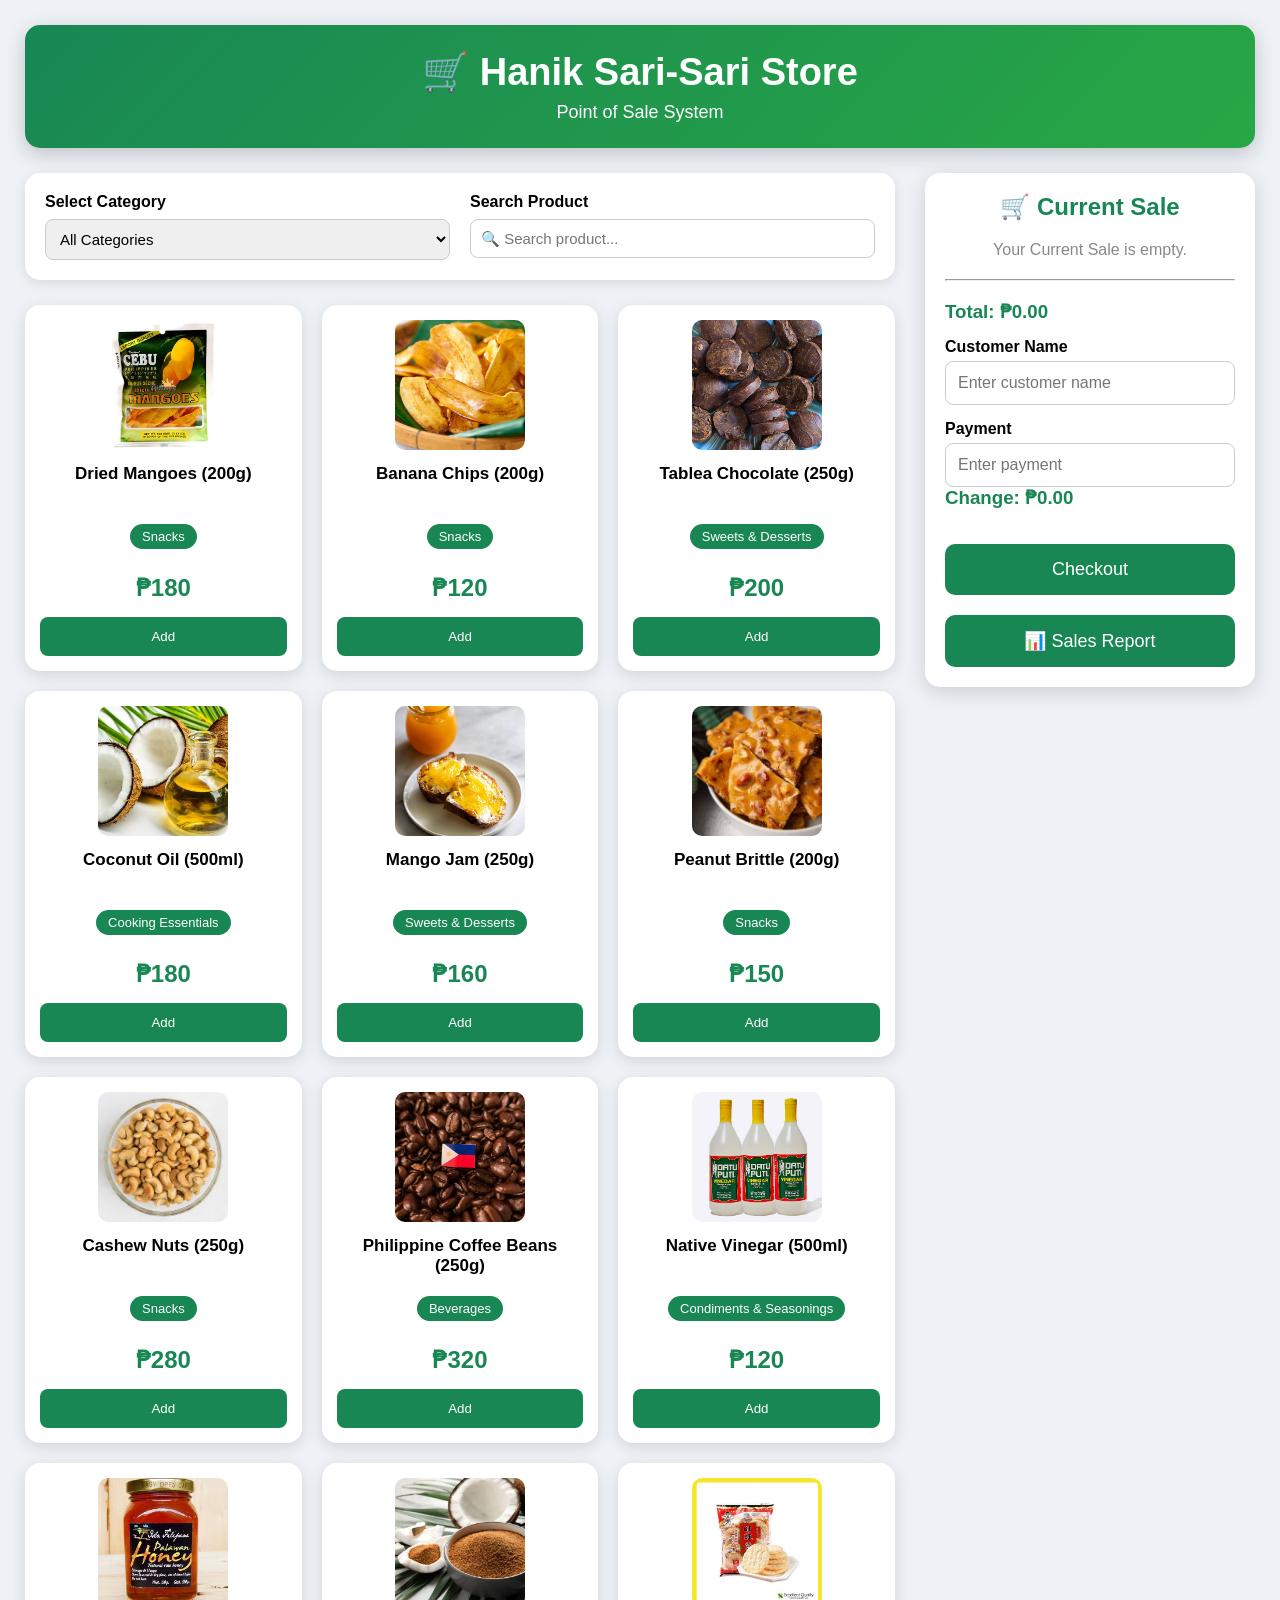
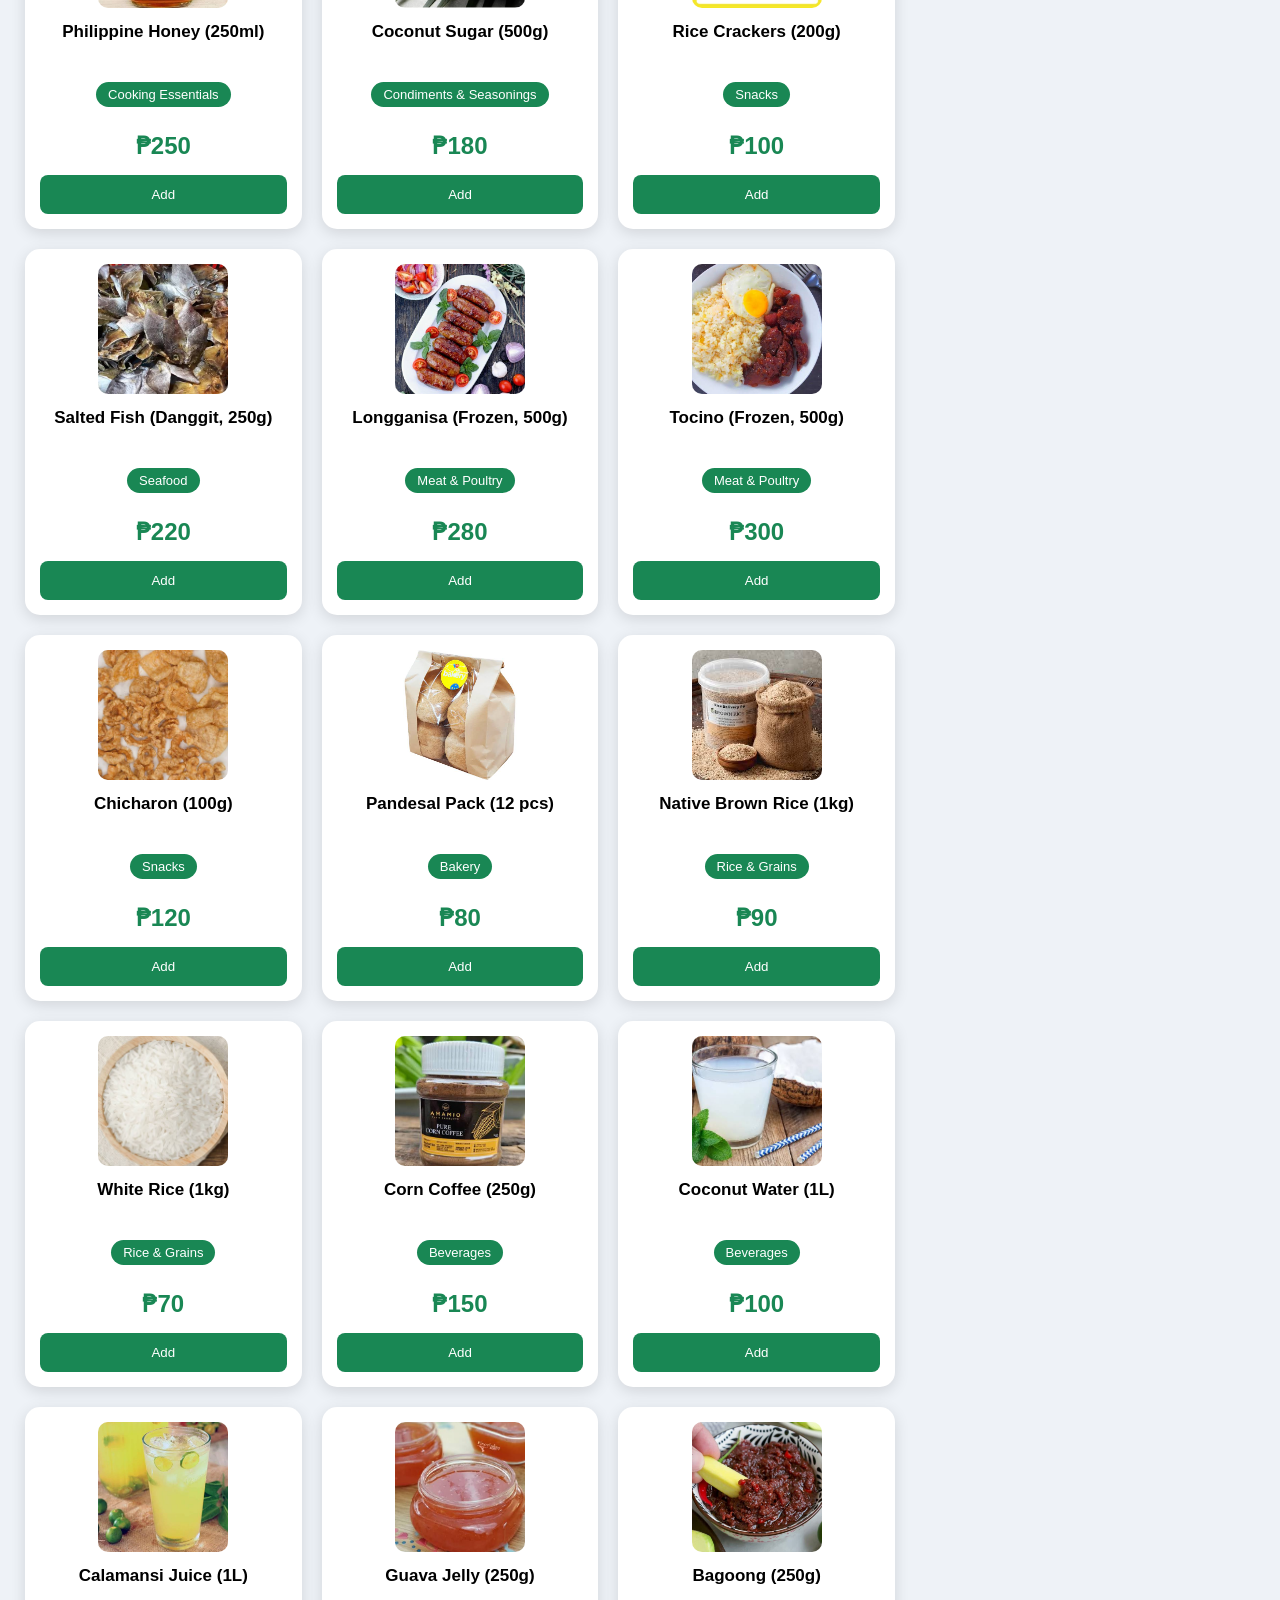
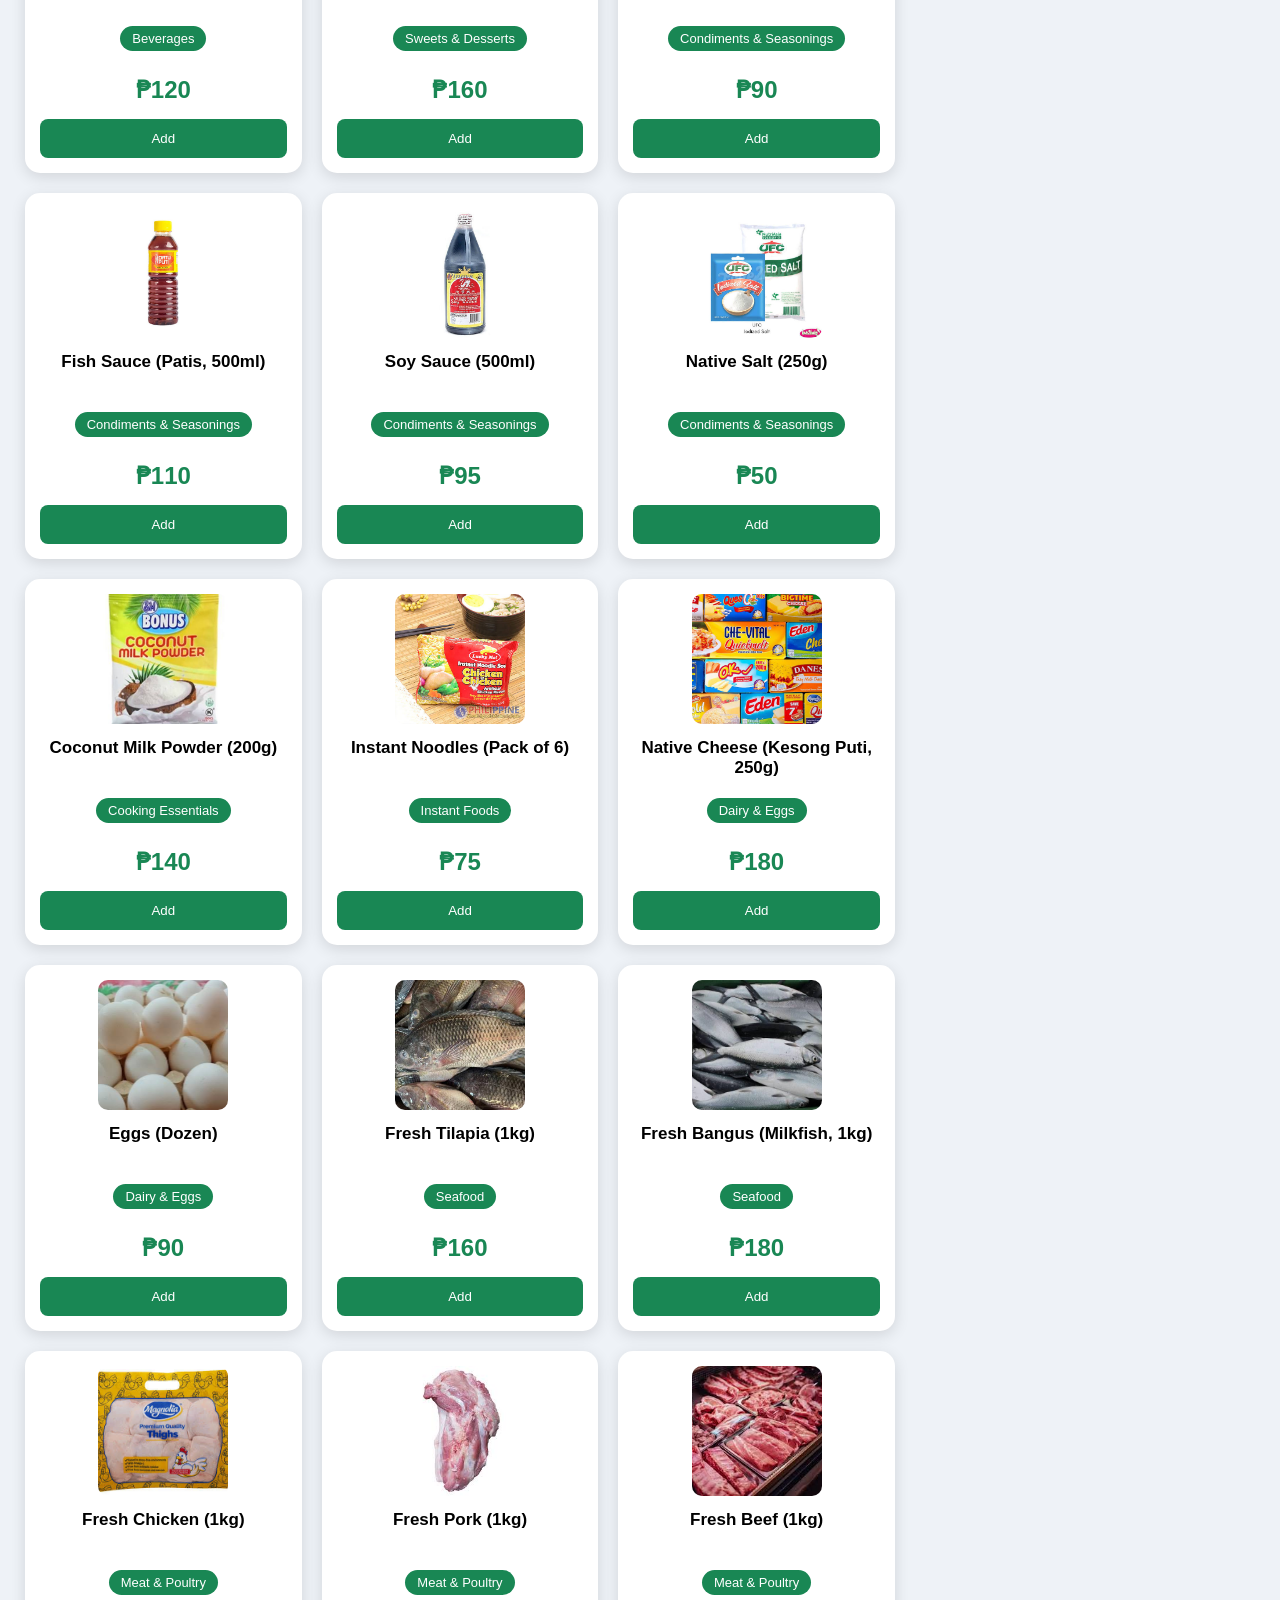
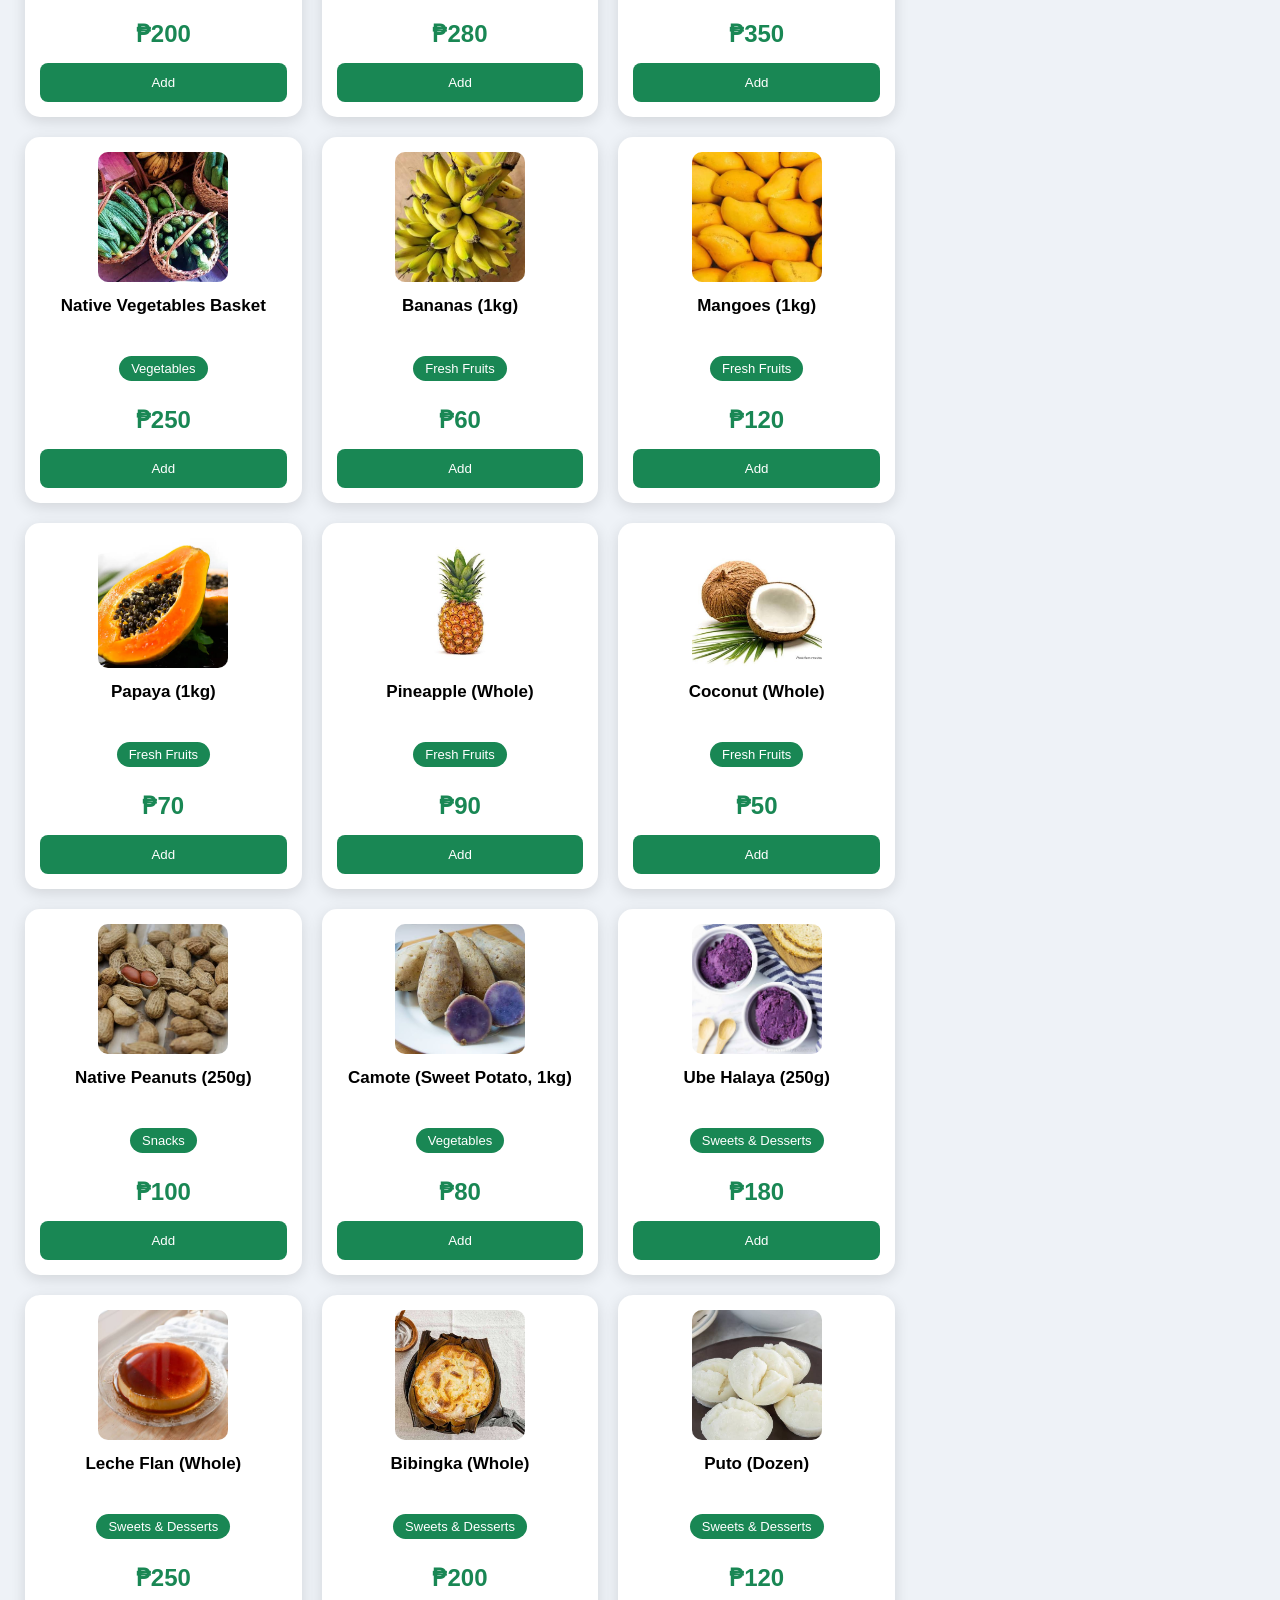
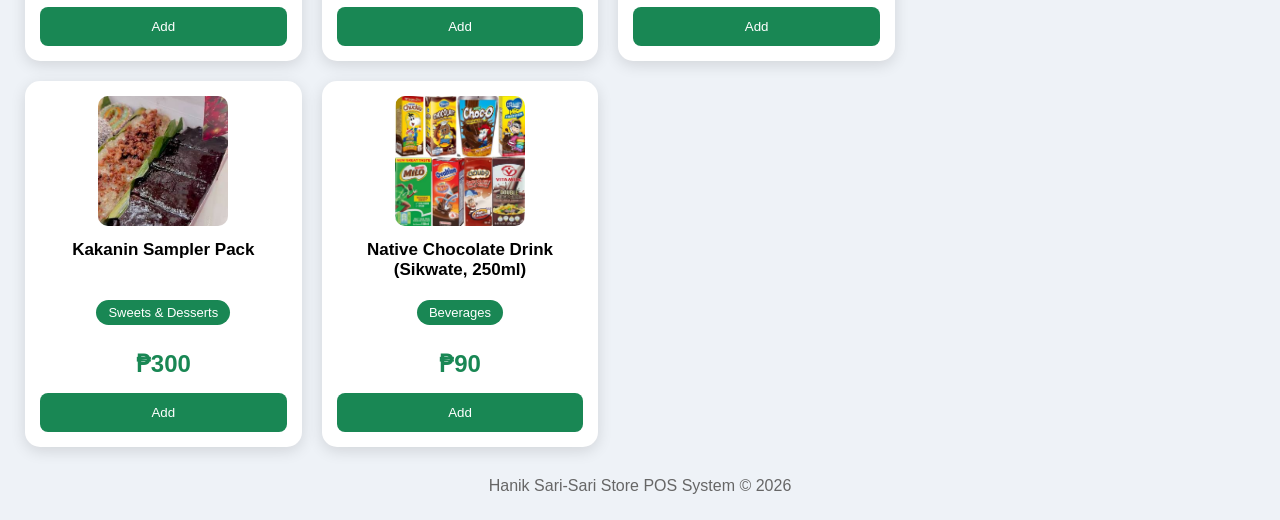
<file: index.html>
<!DOCTYPE html>
<html lang="en">
<head>
    <meta charset="UTF-8">
    <meta name="viewport" content="width=device-width, initial-scale=1.0">
    <title>Hanik Sari-Sari Store POS</title>
    <link rel="stylesheet" href="Design/style.css">
</head>
<body>

<header>

    <h1>🛒 Hanik Sari-Sari Store</h1>

    <p>Point of Sale System</p>

</header>

<div class="container">

    <!-- Products -->
    <div class="products">

        <div class="filters">

            <div>

                <label>Select Category</label>

                <select id="categorySelect">
                    
                </select>

            </div>

            <div>

                <label>Search Product</label>

                <input
                    type="text"
                    id="searchInput"
                    placeholder="🔍 Search product..."
                >

            </div>

        </div>

        <div id="productList"></div>

    </div>

    <!-- Current Sale -->
    <div class="currentSale">

        <h2>🛒 Current Sale</h2>

        <div id="currentSaleItems">

            <p class="empty-currentSale">
                Your Current Sale is empty.
            </p>

        </div>

        <hr>

        <h3>Total: ₱<span id="currentSaleTotal">0.00</span></h3>

        <label>Customer Name</label>

        <input
            type="text"
            id="customerName"
            placeholder="Enter customer name"
        >

        <label>Payment</label>

        <input
            type="number"
            id="payment"
            placeholder="Enter payment"
            min="0"
        >

        <h3>
            Change:
            ₱<span id="change">0.00</span>
        </h3>



        <button id="checkoutBtn">

            Checkout

        </button>

        <button id="salesBtn" onclick="window.location.href='report.html'">
            📊 Sales Report
        </button>

    </div>

</div>

<footer>

    Hanik Sari-Sari Store POS System © 2026

</footer>

<script src="Function/script.js"></script>

</body>
</html>
</file>
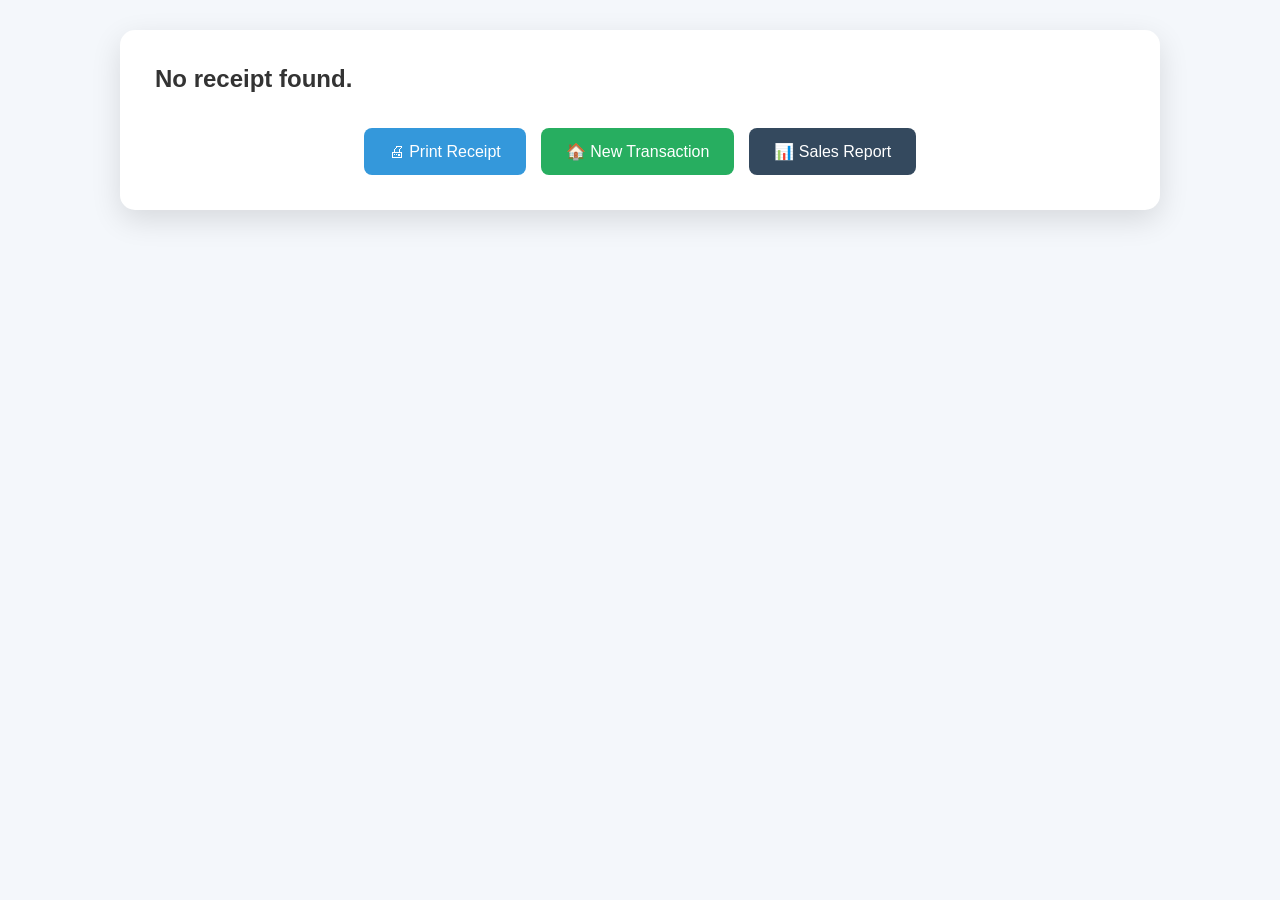
<file: receipt.html>
<!DOCTYPE html>
<html lang="en">
<head>
<meta charset="UTF-8">
<meta name="viewport" content="width=device-width, initial-scale=1.0">
<title>Receipt</title>
<link rel="stylesheet" href="Design/receipt.css">
</head>
<body>

<div class="wrapper">

    <div class="receipt-container">

        <div id="receipt"></div>

        <div class="buttons">

            <button onclick="window.print()">
                🖨 Print Receipt
            </button>

            <button onclick="window.location.href='index.html'">
                🏠 New Transaction
            </button>

            <button onclick="window.location.href='report.html'">
                📊 Sales Report
            </button>

        </div>

    </div>

</div>

<script src="Function/receipt.js"></script>

</body>
</html>
</file>
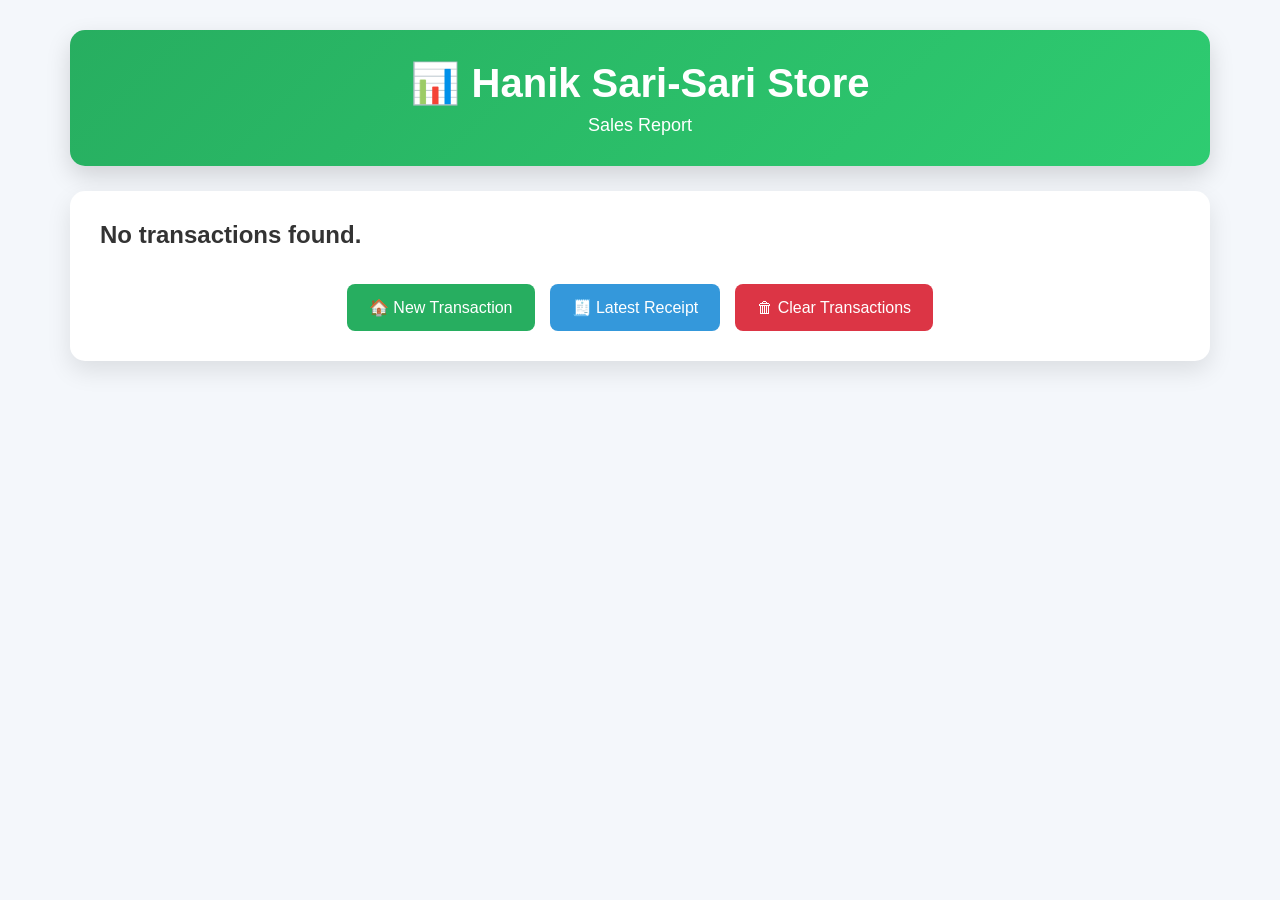
<file: report.html>
<!DOCTYPE html>
<html lang="en">
<head>
<meta charset="UTF-8">
<meta name="viewport" content="width=device-width, initial-scale=1.0">
<title>Sales Report</title>
<link rel="stylesheet" href="Design/report.css">
</head>
<body>

<div class="wrapper">

    <header>

        <h1>📊 Hanik Sari-Sari Store</h1>

        <p>Sales Report</p>

    </header>

    <div class="report-container">

        <div id="report"></div>

        <div class="buttons">

            <button onclick="window.location.href='index.html'">
                🏠 New Transaction
            </button>

            <button onclick="window.location.href='receipt.html'">
                🧾 Latest Receipt
            </button>

            <button id="removeTransactions">
                🗑 Clear Transactions
            </button>

        </div>

    </div>

</div>

<script src="Function/report.js"></script>

</body>
</html>
</file>
<file: Design/style.css>
*{

    margin:0;

    padding:0;

    box-sizing:border-box;

}

body{

    font-family:Arial, Helvetica, sans-serif;

    background:#eef2f7;

    padding:25px;

}

/* HEADER */

header{

    background:linear-gradient(135deg,#198754,#28a745);

    color:white;

    padding:25px;

    border-radius:15px;

    text-align:center;

    margin-bottom:25px;

    box-shadow:0 6px 20px rgba(0,0,0,.2);

}

header h1{

    font-size:38px;

    margin-bottom:8px;

}

header p{

    font-size:18px;

}

/* LAYOUT */

.container{

    display:flex;

    gap:30px;

    align-items:flex-start;

}

.products{

    flex:3;

}

.currentSale{

    flex:1;

    position:sticky;

    top:20px;

    background:white;

    border-radius:15px;

    padding:20px;

    box-shadow:0 5px 20px rgba(0,0,0,.15);

    max-height:90vh;

    overflow-y:auto;

}

.currentSale h2{

    text-align:center;

    color:#198754;

    margin-bottom:20px;

}

/* FILTERS */

.filters{

    display:flex;

    gap:20px;

    margin-bottom:25px;

    background:white;

    padding:20px;

    border-radius:15px;

    box-shadow:0 3px 12px rgba(0,0,0,.1);

}

.filters div{

    flex:1;

}

.filters label{

    display:block;

    margin-bottom:8px;

    font-weight:bold;

}

.filters input,

.filters select{

    width:100%;

    padding:10px;

    border:1px solid #ccc;

    border-radius:8px;

    font-size:15px;

}

/* PRODUCT GRID */

#productList{

    display:grid;

    grid-template-columns:repeat(auto-fill,minmax(210px,1fr));

    gap:20px;

}

/* PRODUCT CARD */

.product-card{

    background:white;

    border-radius:15px;

    padding:15px;

    text-align:center;

    box-shadow:0 4px 15px rgba(0,0,0,.12);

    transition:.25s;

}

.product-card:hover{

    transform:translateY(-8px);

    box-shadow:0 10px 25px rgba(0,0,0,.2);

}

.product-card img{

    width:130px;

    height:130px;

    object-fit:cover;

    border-radius:10px;

    margin-bottom:10px;

}

.product-card h3{

    font-size:17px;

    min-height:50px;

}

.product-card p{

    display:inline-block;

    margin:10px 0;

    padding:5px 12px;

    border-radius:20px;

    background:#198754;

    color:white;

    font-size:13px;

}

.product-card h2{

    color:#198754;

    margin:15px 0;

}

.product-card button{

    width:100%;

    padding:12px;

    border:none;

    border-radius:8px;

    background:#198754;

    color:white;

    cursor:pointer;

    transition:.3s;

}

.product-card button:hover{

    background:#146c43;

}

/* CURRENT SALE ITEMS */

.currentSale-item{

    display:flex;

    gap:15px;

    background:#fafafa;

    padding:10px;

    border-radius:10px;

    margin-bottom:15px;

    border:1px solid #ddd;

}

.currentSale-item img{

    width:70px;

    height:70px;

    object-fit:cover;

    border-radius:8px;

}

.currentSale-info{

    flex:1;

}

.currentSale-info h4{

    margin-bottom:5px;

}

.quantity-controls{

    display:flex;

    align-items:center;

    gap:10px;

    margin:10px 0;

}

.quantity-controls button{

    width:30px;

    height:30px;

    border:none;

    border-radius:50%;

    background:#198754;

    color:white;

    cursor:pointer;

    font-size:18px;

}

.remove-btn{

    background:#dc3545;

    color:white;

    border:none;

    padding:8px 15px;

    border-radius:6px;

    cursor:pointer;

}

.remove-btn:hover{

    background:#b02a37;

}

/* TOTAL */

.currentSale hr{

    margin:20px 0;

}

.currentSale h3{

    color:#198754;

    margin-bottom:15px;

}

/* INPUTS */

.currentSale label{

    font-weight:bold;

    display:block;

    margin-top:15px;

    margin-bottom:5px;

}

.currentSale input{

    width:100%;

    padding:12px;

    border:1px solid #ccc;

    border-radius:8px;

    font-size:16px;

}

/* CHECKOUT */

#checkoutBtn{

    width:100%;

    margin-top:20px;

    padding:15px;

    border:none;

    border-radius:10px;

    background:#198754;

    color:white;

    font-size:18px;

    cursor:pointer;

    transition:.3s;

}

#checkoutBtn:hover{

    background:#146c43;

}

#salesBtn{
    width:100%;

    margin-top:20px;

    padding:15px;

    border:none;

    border-radius:10px;

    background:#198754;

    color:white;

    font-size:18px;

    cursor:pointer;

    transition:.3s;

}
#salesBtn:hover{
    background:#146c43;
}

.empty-currentSale{

    text-align:center;

    color:#888;

    margin:20px 0;

}

/* FOOTER */

footer{

    margin-top:30px;

    text-align:center;

    color:#666;

}

/* RESPONSIVE */

@media(max-width:1000px){

    .container{

        flex-direction:column;

    }

    .currentSale{

        position:static;

        width:100%;

    }

    .filters{

        flex-direction:column;

    }

}

/* ===========================
   RESPONSIVE DESIGN
=========================== */

/* Laptop */
@media (max-width:1200px){

    #productList{

        grid-template-columns:repeat(auto-fill,minmax(190px,1fr));

    }

}

/* Tablet */
@media (max-width:992px){

    body{

        padding:15px;

    }

    .container{

        flex-direction:column;

    }

    .products{

        width:100%;

    }

    .currentSale{

        position:sticky;

        width:100%;

        max-height:none;

        margin-top:20px;

    }

    .filters{

        flex-wrap:wrap;

    }

    .filters div{

        flex:1 1 100%;

    }

    #productList{

        grid-template-columns:repeat(2,1fr);

    }

}

/* Mobile */
@media (max-width:768px){

    header{

        padding:20px;

    }

    header h1{

        font-size:28px;

    }

    header p{

        font-size:16px;

    }

    .filters{

        flex-direction:column;

        gap:15px;

    }

    .filters input,

    .filters select{

        width:100%;

    }

    #productList{

        grid-template-columns:1fr;

    }

    .product-card{

        padding:20px;

    }

    .product-card img{

        width:150px;

        height:150px;

    }

    .currentSale{

        position:sticky;

        top:20px;

        padding:15px;

    }

    .currentSale-item{

        flex-direction:column;

        align-items:center;

        text-align:center;

    }

    .currentSale-item img{

        width:90px;

        height:90px;

    }

    .quantity-controls{

        justify-content:center;

    }

    .remove-btn{

        width:100%;

    }

}

/* Small Phones */
@media (max-width:480px){

    body{

        padding:10px;

    }

    header h1{

        font-size:22px;

    }

    header p{

        font-size:14px;

    }

    .product-card img{

        width:120px;

        height:120px;

    }

    .product-card h3{

        font-size:16px;

    }

    .product-card h2{

        font-size:22px;

    }

    #checkoutBtn{

        font-size:16px;

        padding:12px;

    }

    .currentSale input{

        font-size:15px;

    }

}
</file>
<file: Design/receipt.css>
*{

    margin:0;

    padding:0;

    box-sizing:border-box;

}

body{

    background:#f4f7fb;

    font-family:Arial, Helvetica, sans-serif;

    color:#333;

}

.wrapper{

    max-width:1100px;

    margin:auto;

    padding:30px;

}

header{

    background:linear-gradient(135deg,#27ae60,#2ecc71);

    color:white;

    padding:30px;

    border-radius:15px;

    text-align:center;

    margin-bottom:25px;

    box-shadow:0 10px 25px rgba(0,0,0,.15);

}

header h1{

    font-size:40px;

}

header p{

    margin-top:8px;

    font-size:18px;

}

.receipt-container{

    background:white;

    border-radius:15px;

    padding:35px;

    box-shadow:0 10px 30px rgba(0,0,0,.12);

}

.receipt-header{

    text-align:center;

}

.receipt-header h1{

    color:#27ae60;

    font-size:34px;

}

.receipt-header p{

    color:#777;

    margin-top:8px;

}

.receipt-info{

    margin:25px 0;

}

.receipt-info p{

    margin:8px 0;

    font-size:17px;

}

table{

    width:100%;

    border-collapse:collapse;

    margin-top:20px;

    table-layout:fixed;

}

thead{

    background:#27ae60;

    color:white;

}

th{

    padding:15px;

}

td{

    padding:14px;

    border-bottom:1px solid #ddd;

    word-wrap:break-word;

}

tbody tr:nth-child(even){

    background:#f8f8f8;

}

th:nth-child(1),

td:nth-child(1){

    width:55%;

    text-align:left;

}

th:nth-child(2),

td:nth-child(2){

    width:15%;

    text-align:center;

}

th:nth-child(3),

td:nth-child(3){

    width:15%;

    text-align:right;

}

th:nth-child(4),

td:nth-child(4){

    width:15%;

    text-align:right;

}

.summary{

    margin-top:30px;

    background:#f7fff9;

    padding:20px;

    border-radius:10px;

}

.summary p{

    display:flex;

    justify-content:space-between;

    margin:12px 0;

    font-size:18px;

}

.summary span{

    font-weight:bold;

}

.footer{

    text-align:center;

    margin-top:30px;

}

.footer h2{

    color:#27ae60;

}

.footer p{

    color:#666;

    margin-top:8px;

}

.buttons{

    margin-top:35px;

    display:flex;

    justify-content:center;

    gap:15px;

    flex-wrap:wrap;

}

.buttons button{

    border:none;

    border-radius:8px;

    padding:14px 25px;

    cursor:pointer;

    color:white;

    font-size:16px;

    transition:.3s;

}

.buttons button:nth-child(1){

    background:#3498db;

}

.buttons button:nth-child(2){

    background:#27ae60;

}

.buttons button:nth-child(3){

    background:#34495e;

}

.buttons button:hover{

    transform:translateY(-3px);

    opacity:.9;

}

hr{

    border:none;

    border-top:1px solid #ddd;

    margin:20px 0;

}

/* ===========================
   PRINT
=========================== */

@media print{

    body{

        background:white;

    }

    header{

        display:none;

    }

    .buttons{

        display:none;

    }

    .receipt-container{

        box-shadow:none;

        border:none;

        width:100%;

        padding:0;

    }

}

/* ===========================
   TABLET
=========================== */

@media(max-width:992px){

    .wrapper{

        padding:20px;

    }

    header h1{

        font-size:34px;

    }

}

/* ===========================
   MOBILE
=========================== */

@media(max-width:768px){

    .wrapper{

        padding:12px;

    }

    header{

        padding:20px;

    }

    header h1{

        font-size:28px;

    }

    header p{

        font-size:16px;

    }

    .receipt-container{

        padding:20px;

    }

    table{

        font-size:13px;

    }

    th,

    td{

        padding:8px;

    }

    .summary p{

        font-size:16px;

    }

    .buttons{

        flex-direction:column;

    }

    .buttons button{

        width:100%;

    }

}

/* ===========================
   SMALL PHONES
=========================== */

@media(max-width:480px){

    header h1{

        font-size:22px;

    }

    .receipt-header h1{

        font-size:24px;

    }

    .receipt-info p{

        font-size:15px;

    }

    table{

        font-size:11px;

    }

    th,

    td{

        padding:6px;

    }

}
</file>
<file: Design/report.css>
*{

    margin:0;

    padding:0;

    box-sizing:border-box;

}

body{

    background:#f4f7fb;

    font-family:Arial, Helvetica, sans-serif;

    color:#333;

}

.wrapper{

    max-width:1200px;

    margin:auto;

    padding:30px;

}

/* HEADER */

header{

    background:linear-gradient(135deg,#27ae60,#2ecc71);

    color:white;

    text-align:center;

    padding:30px;

    border-radius:15px;

    margin-bottom:25px;

    box-shadow:0 10px 25px rgba(0,0,0,.15);

}

header h1{

    font-size:40px;

}

header p{

    margin-top:8px;

    font-size:18px;

}

/* REPORT */

.report-container{

    background:white;

    padding:30px;

    border-radius:15px;

    box-shadow:0 10px 25px rgba(0,0,0,.1);

}

.transaction{

    margin-bottom:30px;

    border-bottom:2px solid #eee;

    padding-bottom:20px;

}

.transaction h2{

    color:#27ae60;

    margin-bottom:10px;

}

.transaction p{

    margin:5px 0;

    font-size:16px;

}

.item{

    display:flex;

    justify-content:space-between;

    padding:8px 0;

    border-bottom:1px dashed #ddd;

}

.item:last-child{

    border-bottom:none;

}

.total{

    text-align:right;

    font-size:20px;

    font-weight:bold;

    margin-top:15px;

    color:#27ae60;

}

/* SUMMARY */

.summary{

    margin-top:40px;

    background:#f8fff8;

    border-left:6px solid #27ae60;

    padding:25px;

    border-radius:10px;

}

.summary h2{

    margin-bottom:15px;

    color:#27ae60;

}

.summary p{

    margin:10px 0;

    font-size:18px;

}

.summary strong{

    color:#111;

}

/* BUTTONS */

.buttons{

    margin-top:35px;

    display:flex;

    justify-content:center;

    gap:15px;

    flex-wrap:wrap;

}

.buttons button{

    border:none;

    border-radius:8px;

    padding:14px 22px;

    cursor:pointer;

    color:white;

    font-size:16px;

    transition:.3s;

}

.buttons button:hover{

    transform:translateY(-3px);

}

.buttons button:nth-child(1){

    background:#27ae60;

}

.buttons button:nth-child(2){

    background:#3498db;

}

.buttons button:nth-child(3){

    background:#dc3545;

}

/* HR */

hr{

    margin:20px 0;

    border:none;

    border-top:1px solid #ddd;

}

/* =========================
   TABLET
========================= */

@media(max-width:992px){

    .wrapper{

        padding:20px;

    }

    header h1{

        font-size:34px;

    }

}

/* =========================
   MOBILE
========================= */

@media(max-width:768px){

    .wrapper{

        padding:15px;

    }

    header{

        padding:20px;

    }

    header h1{

        font-size:28px;

    }

    header p{

        font-size:16px;

    }

    .report-container{

        padding:20px;

    }

    .item{

        flex-direction:column;

        gap:5px;

    }

    .buttons{

        flex-direction:column;

    }

    .buttons button{

        width:100%;

    }

}

/* =========================
   SMALL PHONES
========================= */

@media(max-width:480px){

    header h1{

        font-size:22px;

    }

    .transaction h2{

        font-size:20px;

    }

    .summary p{

        font-size:16px;

    }

}
</file>
